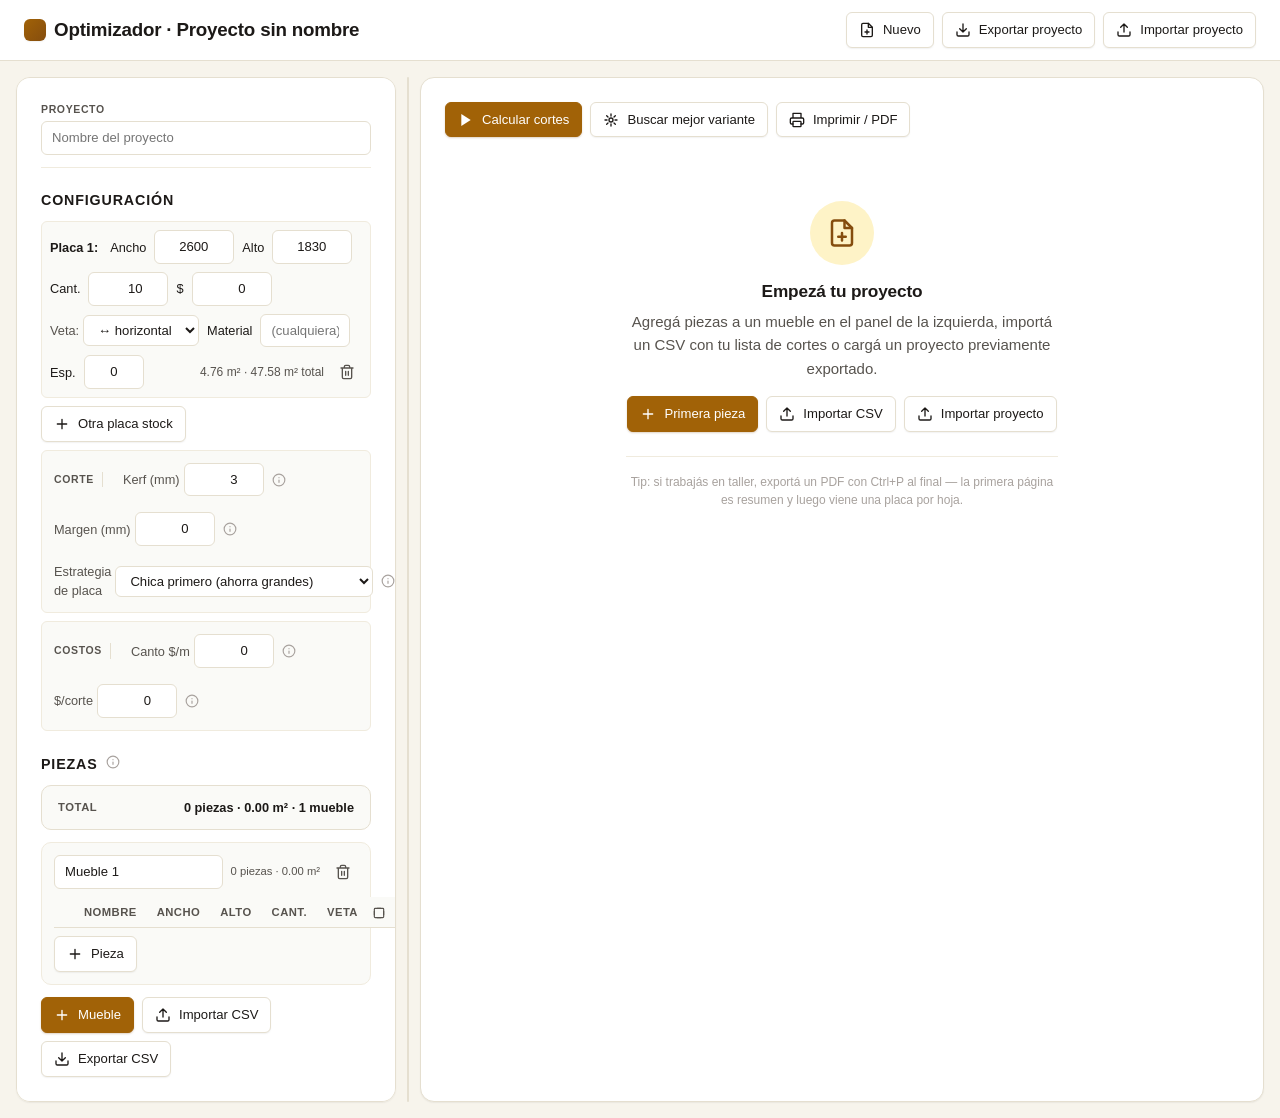
<file: index.html>
<!DOCTYPE html>
<html lang="es">
<head>
  <meta charset="UTF-8">
  <meta name="viewport" content="width=device-width, initial-scale=1.0">
  <title>Optimizador de Cortes</title>
  <link rel="icon" type="image/svg+xml" href="favicon.svg">
  <link rel="apple-touch-icon" href="favicon.svg">
  <meta name="theme-color" content="#a16207">
  <link rel="stylesheet" href="styles.css">
</head>
<body>
  <header>
    <h1>Optimizador de Cortes</h1>
    <div class="acciones" id="acciones-header"></div>
    <input type="file" id="file-import" accept=".json" hidden>
  </header>

  <main>
    <section class="config-panel" id="config-panel">
      <div class="proyecto-nombre">
        <label for="cfg-nombre">Proyecto</label>
        <input type="text" id="cfg-nombre" placeholder="Nombre del proyecto" autocomplete="off">
      </div>

      <h2>Configuración</h2>
      <div id="config-placas"></div>
      <div class="config-globals">
        <span class="globals-label">Corte</span>
        <label>Kerf (mm) <input type="number" id="cfg-kerf" min="0" step="0.1">
          <span class="tip" data-tip="Espesor de la sierra: cuánto material consume cada corte. Típico 3 mm.">
            <svg class="ico" viewBox="0 0 24 24" fill="none" stroke="currentColor" stroke-width="2" stroke-linecap="round" stroke-linejoin="round"><circle cx="12" cy="12" r="10"/><path d="M12 16v-4M12 8h.01"/></svg>
          </span>
        </label>
        <label>Margen (mm) <input type="number" id="cfg-margen" min="0" step="0.1">
          <span class="tip" data-tip="Milímetros que se descuentan del borde de cada placa, p.ej. para evitar bordes dañados.">
            <svg class="ico" viewBox="0 0 24 24" fill="none" stroke="currentColor" stroke-width="2" stroke-linecap="round" stroke-linejoin="round"><circle cx="12" cy="12" r="10"/><path d="M12 16v-4M12 8h.01"/></svg>
          </span>
        </label>
        <label>Estrategia de placa
          <select id="cfg-estrategia">
            <option value="chica-primero">Chica primero (ahorra grandes)</option>
            <option value="grande-primero">Grande primero (menos placas)</option>
            <option value="orden-manual">Orden manual</option>
            <option value="agotar-stock">Agotar stock (usar todo lo que tengo)</option>
          </select>
          <span class="tip" data-tip="Chica primero: usa primero placas chicas si la pieza entra (reserva las grandes).&#10;Grande primero: maximiza piezas por placa.&#10;Orden manual: respeta el orden de la lista.&#10;Agotar stock: pre-abre una placa de cada tipo con stock real antes de pedir placas virtuales (faltantes).">
            <svg class="ico" viewBox="0 0 24 24" fill="none" stroke="currentColor" stroke-width="2" stroke-linecap="round" stroke-linejoin="round"><circle cx="12" cy="12" r="10"/><path d="M12 16v-4M12 8h.01"/></svg>
          </span>
        </label>
      </div>
      <div class="config-globals">
        <span class="globals-label">Costos</span>
        <label>Canto $/m <input type="number" id="cfg-precio-canto" min="0" step="0.01">
          <span class="tip" data-tip="Precio por metro lineal de tapacanto. Se usa para calcular el costo total del canto.">
            <svg class="ico" viewBox="0 0 24 24" fill="none" stroke="currentColor" stroke-width="2" stroke-linecap="round" stroke-linejoin="round"><circle cx="12" cy="12" r="10"/><path d="M12 16v-4M12 8h.01"/></svg>
          </span>
        </label>
        <label>$/corte <input type="number" id="cfg-precio-corte" min="0" step="0.01">
          <span class="tip" data-tip="Costo fijo por cada corte guillotine. Útil para servicios que cobran por corte (no por metro).">
            <svg class="ico" viewBox="0 0 24 24" fill="none" stroke="currentColor" stroke-width="2" stroke-linecap="round" stroke-linejoin="round"><circle cx="12" cy="12" r="10"/><path d="M12 16v-4M12 8h.01"/></svg>
          </span>
        </label>
      </div>

      <h2>Piezas
        <span class="tip" data-tip="Cada pieza pertenece a un mueble. La columna Veta indica si puede rotar libre o si su veta debe alinearse con la veta de la placa.">
          <svg class="ico" viewBox="0 0 24 24" fill="none" stroke="currentColor" stroke-width="2" stroke-linecap="round" stroke-linejoin="round"><circle cx="12" cy="12" r="10"/><path d="M12 16v-4M12 8h.01"/></svg>
        </span>
      </h2>
      <div id="grupos-container"></div>
      <div class="acciones" id="acciones-piezas"></div>
      <input type="file" id="file-csv" accept=".csv,text/csv" hidden>
    </section>

    <div class="splitter" id="splitter" title="Arrastrá para redimensionar"></div>

    <section class="resultado-panel" id="resultado-panel">
      <div class="acciones acciones-resultado" id="acciones-resultado"></div>
      <div id="resultado"></div>
    </section>
  </main>

  <script type="module" src="js/app.js"></script>
</body>
</html>
</file>
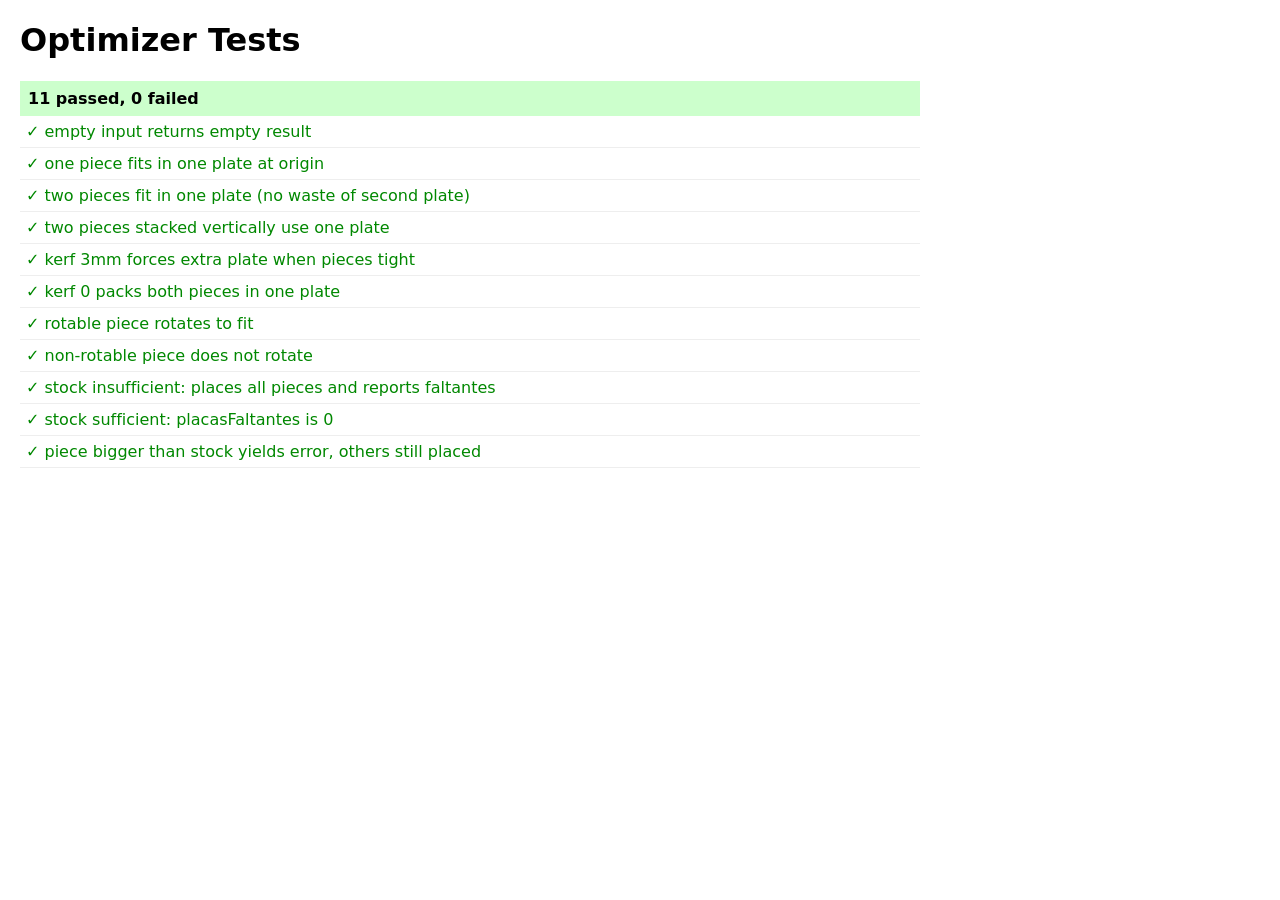
<file: tests/optimizer.test.html>
<!DOCTYPE html>
<html lang="es">
<head>
  <meta charset="UTF-8">
  <title>Optimizer Tests</title>
  <style>body{font-family:system-ui;margin:20px;max-width:900px}</style>
</head>
<body>
  <h1>Optimizer Tests</h1>
  <div id="results"></div>
  <script type="module">
    import { optimizar } from '../js/optimizer.js';
    import { test, assert, assertEq, assertClose, render } from './harness.js';

    test('empty input returns empty result', () => {
      const r = optimizar({ piezas: [], placas: [], config: { kerf: 3, margenPlaca: 0 } });
      assertEq(r.placas, []);
      assertEq(r.metricas.placasUsadas, 0);
      assertEq(r.errores, []);
    });

    test('one piece fits in one plate at origin', () => {
      const r = optimizar({
        piezas: [{ id: 'a', nombre: 'A', ancho: 600, alto: 400, cantidad: 1, vetaDireccion: 'ancho' }],
        placas: [{ ancho: 2750, alto: 1830, cantidad: 5 }],
        config: { kerf: 0, margenPlaca: 0 },
      });
      assertEq(r.metricas.placasUsadas, 1);
      assertEq(r.placas.length, 1);
      assertEq(r.placas[0].colocaciones.length, 1);
      const c = r.placas[0].colocaciones[0];
      assertEq([c.x, c.y, c.ancho, c.alto, c.rotada], [0, 0, 600, 400, false]);
    });

    test('two pieces fit in one plate (no waste of second plate)', () => {
      const r = optimizar({
        piezas: [
          { id: 'a', nombre: 'A', ancho: 1000, alto: 500, cantidad: 1, vetaDireccion: 'libre' },
          { id: 'b', nombre: 'B', ancho: 800, alto: 500, cantidad: 1, vetaDireccion: 'libre' },
        ],
        placas: [{ ancho: 2750, alto: 1830, cantidad: 1 }],
        config: { kerf: 0, margenPlaca: 0 },
      });
      assertEq(r.metricas.placasUsadas, 1);
      assertEq(r.placas[0].colocaciones.length, 2);
      assertEq(r.errores, []);
      // Verify pieces don't overlap
      const [c1, c2] = r.placas[0].colocaciones;
      const overlap = c1.x < c2.x + c2.ancho && c2.x < c1.x + c1.ancho
                   && c1.y < c2.y + c2.alto && c2.y < c1.y + c1.alto;
      assert(!overlap, 'pieces should not overlap');
    });

    test('two pieces stacked vertically use one plate', () => {
      const r = optimizar({
        piezas: [
          { id: 'a', nombre: 'A', ancho: 2000, alto: 800, cantidad: 1, vetaDireccion: 'libre' },
          { id: 'b', nombre: 'B', ancho: 2000, alto: 600, cantidad: 1, vetaDireccion: 'libre' },
        ],
        placas: [{ ancho: 2750, alto: 1830, cantidad: 1 }],
        config: { kerf: 0, margenPlaca: 0 },
      });
      assertEq(r.metricas.placasUsadas, 1);
      assertEq(r.placas[0].colocaciones.length, 2);
    });

    test('kerf 3mm forces extra plate when pieces tight', () => {
      const r = optimizar({
        piezas: [{ id: 'a', nombre: 'A', ancho: 50, alto: 100, cantidad: 2, vetaDireccion: 'ancho' }],
        placas: [{ ancho: 100, alto: 100, cantidad: 5 }],
        config: { kerf: 3, margenPlaca: 0 },
      });
      assertEq(r.metricas.placasUsadas, 2);
    });

    test('kerf 0 packs both pieces in one plate', () => {
      const r = optimizar({
        piezas: [{ id: 'a', nombre: 'A', ancho: 50, alto: 100, cantidad: 2, vetaDireccion: 'ancho' }],
        placas: [{ ancho: 100, alto: 100, cantidad: 5 }],
        config: { kerf: 0, margenPlaca: 0 },
      });
      assertEq(r.metricas.placasUsadas, 1);
    });

    test('rotable piece rotates to fit', () => {
      const r = optimizar({
        piezas: [{ id: 'a', nombre: 'A', ancho: 100, alto: 600, cantidad: 1, vetaDireccion: 'libre' }],
        placas: [{ ancho: 700, alto: 150, cantidad: 1 }],
        config: { kerf: 0, margenPlaca: 0 },
      });
      assertEq(r.errores, []);
      assertEq(r.placas[0].colocaciones[0].rotada, true);
      assertEq(r.placas[0].colocaciones[0].ancho, 600);
      assertEq(r.placas[0].colocaciones[0].alto, 100);
    });

    test('non-rotable piece does not rotate', () => {
      const r = optimizar({
        piezas: [{ id: 'a', nombre: 'A', ancho: 100, alto: 600, cantidad: 1, vetaDireccion: 'ancho' }],
        placas: [{ ancho: 700, alto: 150, cantidad: 1 }],
        config: { kerf: 0, margenPlaca: 0 },
      });
      assert(r.errores.length === 1, 'should error: piece does not fit');
    });

    test('stock insufficient: places all pieces and reports faltantes', () => {
      const r = optimizar({
        piezas: [{ id: 'a', nombre: 'A', ancho: 2000, alto: 1500, cantidad: 5, vetaDireccion: 'ancho' }],
        placas: [{ ancho: 2750, alto: 1830, cantidad: 1 }],
        config: { kerf: 0, margenPlaca: 0 },
      });
      assertEq(r.metricas.placasUsadas, 5);
      assertEq(r.metricas.placasFaltantes, 4);
      const total = r.placas.reduce((s, p) => s + p.colocaciones.length, 0);
      assertEq(total, 5);
    });

    test('stock sufficient: placasFaltantes is 0', () => {
      const r = optimizar({
        piezas: [{ id: 'a', nombre: 'A', ancho: 2000, alto: 1500, cantidad: 2, vetaDireccion: 'ancho' }],
        placas: [{ ancho: 2750, alto: 1830, cantidad: 5 }],
        config: { kerf: 0, margenPlaca: 0 },
      });
      assertEq(r.metricas.placasFaltantes, 0);
    });

    test('piece bigger than stock yields error, others still placed', () => {
      const r = optimizar({
        piezas: [
          { id: 'a', nombre: 'Gigante', ancho: 5000, alto: 5000, cantidad: 1, vetaDireccion: 'libre' },
          { id: 'b', nombre: 'Normal', ancho: 600, alto: 400, cantidad: 1, vetaDireccion: 'libre' },
        ],
        placas: [{ ancho: 2750, alto: 1830, cantidad: 5 }],
        config: { kerf: 0, margenPlaca: 0 },
      });
      assert(r.errores.some(e => e.includes('Gigante')), 'expected error mentioning Gigante');
      const total = r.placas.reduce((s, p) => s + p.colocaciones.length, 0);
      assertEq(total, 1);
    });

    render();
  </script>
</body>
</html>
</file>
<file: styles.css>
/* === Palette & tokens === */
:root {
  /* Surfaces */
  --bg: #f7f4ec;
  --panel: #ffffff;
  --panel-soft: #fafaf7;
  --border: #e5dfd0;
  --border-soft: #f0ebde;
  /* Ink */
  --fg: #1c1917;
  --muted: #57534e;
  --muted-2: #a8a29e;
  /* Accent: warm amber/wood */
  --accent: #a16207;
  --accent-hover: #854d0e;
  --accent-soft: #fef3c7;
  /* Status */
  --warn: #b91c1c;
  --warn-soft: #fee2e2;
  --success: #15803d;
  /* Wood */
  --plate: #f5e8c8;
  --plate-stroke: #44403c;
  --grain: #92400e;

  /* Spacing (4-pt scale) */
  --space-1: 4px;
  --space-2: 8px;
  --space-3: 12px;
  --space-4: 16px;
  --space-5: 24px;
  --space-6: 32px;

  /* Radii */
  --r-sm: 6px;
  --r-md: 10px;
  --r-lg: 14px;

  /* Shadows */
  --shadow-1: 0 1px 2px rgba(15, 12, 8, 0.04), 0 1px 1px rgba(15, 12, 8, 0.02);
  --shadow-2: 0 1px 2px rgba(15, 12, 8, 0.06), 0 4px 12px rgba(15, 12, 8, 0.05);
  --shadow-3: 0 4px 6px rgba(15, 12, 8, 0.04), 0 12px 32px rgba(15, 12, 8, 0.08);

  /* Typography */
  --font-sans: -apple-system, BlinkMacSystemFont, "Inter", "Segoe UI Variable",
    "Segoe UI", Roboto, "Helvetica Neue", Arial, sans-serif;
  --font-mono: "JetBrains Mono", ui-monospace, "SF Mono", Menlo, Consolas, monospace;
}

/* === Base === */
*, *::before, *::after { box-sizing: border-box; }
html { font-size: 15px; }
body {
  margin: 0;
  font-family: var(--font-sans);
  background: var(--bg);
  color: var(--fg);
  line-height: 1.5;
  font-feature-settings: "ss01", "cv11";
  -webkit-font-smoothing: antialiased;
  text-rendering: optimizeLegibility;
}

h1, h2, h3, h4 { font-weight: 600; line-height: 1.2; letter-spacing: -0.01em; margin: 0; }
h1 { font-size: 1.25rem; }
h2 { font-size: 0.95rem; color: var(--fg); text-transform: uppercase; letter-spacing: 0.06em; font-weight: 600; }
h3 { font-size: 1rem; }
h4 { font-size: 0.85rem; color: var(--muted); text-transform: uppercase; letter-spacing: 0.04em; }

/* === Layout === */
header {
  display: flex;
  justify-content: space-between;
  align-items: center;
  padding: var(--space-3) var(--space-5);
  background: var(--panel);
  border-bottom: 1px solid var(--border);
  position: sticky; top: 0; z-index: 10;
}
header h1 { color: var(--fg); display: flex; align-items: center; gap: var(--space-2); }
header h1::before {
  content: "";
  display: inline-block;
  width: 22px; height: 22px;
  background: linear-gradient(135deg, var(--accent), var(--accent-hover));
  border-radius: var(--r-sm);
  box-shadow: var(--shadow-1);
}

main {
  display: grid;
  grid-template-columns: var(--config-width, 380px) 8px 1fr;
  gap: var(--space-2);
  padding: var(--space-4);
  min-height: calc(100vh - 60px);
}

.config-panel, .resultado-panel {
  background: var(--panel);
  border: 1px solid var(--border);
  border-radius: var(--r-lg);
  padding: var(--space-5);
  overflow: auto;
  box-shadow: var(--shadow-1);
}
.config-panel h2 + * { margin-top: var(--space-3); }
.config-panel h2:not(:first-child) { margin-top: var(--space-5); }

.splitter {
  background: transparent;
  cursor: col-resize;
  position: relative;
  user-select: none;
}
.splitter::before {
  content: '';
  position: absolute;
  left: 50%; top: 0; bottom: 0;
  width: 2px;
  background: var(--border);
  transform: translateX(-50%);
  border-radius: 2px;
  transition: background 0.15s, width 0.15s;
}
.splitter:hover::before, .splitter.dragging::before {
  background: var(--accent);
  width: 4px;
}
body.splitter-dragging { cursor: col-resize; user-select: none; }
body.splitter-dragging * { cursor: col-resize !important; }

/* === Buttons === */
.acciones { display: flex; gap: var(--space-2); flex-wrap: wrap; }
.acciones-resultado { margin-bottom: var(--space-4); align-items: center; }
.progreso-variante {
  font-size: 0.8rem;
  color: var(--muted);
  font-variant-numeric: tabular-nums;
  padding: 4px 8px;
  background: var(--panel-soft);
  border: 1px solid var(--border-soft);
  border-radius: var(--r-sm);
  margin-left: var(--space-2);
}
button:disabled { opacity: 0.5; cursor: wait; }

button {
  display: inline-flex; align-items: center; gap: var(--space-2);
  padding: 7px 12px;
  border: 1px solid var(--border);
  background: var(--panel);
  color: var(--fg);
  border-radius: var(--r-sm);
  font: inherit;
  font-size: 0.875rem;
  font-weight: 500;
  cursor: pointer;
  transition: background 0.12s, border-color 0.12s, transform 0.06s, box-shadow 0.12s;
  box-shadow: var(--shadow-1);
}
button:hover {
  background: var(--panel-soft);
  border-color: var(--muted-2);
}
button:active { transform: translateY(1px); box-shadow: none; }
button:focus-visible { outline: 2px solid var(--accent); outline-offset: 1px; }
button.primary {
  background: var(--accent);
  border-color: var(--accent);
  color: #fff;
  box-shadow: 0 1px 2px rgba(132, 77, 14, 0.25);
}
button.primary:hover { background: var(--accent-hover); border-color: var(--accent-hover); }
button.icon-only {
  padding: 6px;
  background: transparent;
  border-color: transparent;
  box-shadow: none;
  color: var(--muted);
}
button.icon-only:hover { background: var(--border-soft); color: var(--fg); }
button .ico { width: 16px; height: 16px; flex: 0 0 auto; }
button.primary .ico { color: #fff; }

/* === Project name === */
.proyecto-nombre {
  display: flex; flex-direction: column; gap: 4px;
  margin-bottom: var(--space-4);
  padding-bottom: var(--space-3);
  border-bottom: 1px solid var(--border-soft);
}
.proyecto-nombre label {
  font-size: 0.7rem;
  text-transform: uppercase;
  letter-spacing: 0.06em;
  color: var(--muted);
  font-weight: 600;
}
.proyecto-nombre input {
  width: 100%;
  font-size: 1rem;
  font-weight: 500;
  padding: 8px 10px;
}

/* === Form controls === */
input[type=number], input[type=text], select {
  padding: 6px 10px;
  border: 1px solid var(--border);
  border-radius: var(--r-sm);
  font: inherit;
  font-size: 0.875rem;
  background: var(--panel);
  color: var(--fg);
  transition: border-color 0.12s, box-shadow 0.12s;
}
input[type=number] { width: 80px; text-align: right; font-variant-numeric: tabular-nums; }
input[type=text] { width: 100%; }
input[type=text].nombre { width: 130px; }
input:focus, select:focus {
  outline: none;
  border-color: var(--accent);
  box-shadow: 0 0 0 3px var(--accent-soft);
}

label { display: inline-flex; align-items: center; gap: var(--space-1); font-size: 0.85rem; color: var(--muted); }

/* === Tooltips === */
.tip {
  position: relative;
  display: inline-flex;
  align-items: center;
  color: var(--muted-2);
  cursor: help;
  margin-left: 4px;
}
.tip:hover { color: var(--accent); }
.tip .ico { width: 14px; height: 14px; }
.tip[data-tip]::after {
  content: attr(data-tip);
  position: absolute;
  bottom: calc(100% + 8px);
  left: 50%;
  transform: translateX(-50%) translateY(4px);
  background: #1c1917;
  color: #f5f5f4;
  font-size: 0.75rem;
  font-weight: 400;
  text-transform: none;
  letter-spacing: 0;
  line-height: 1.4;
  padding: 8px 10px;
  border-radius: var(--r-sm);
  white-space: pre-wrap;
  width: max-content;
  max-width: 280px;
  box-shadow: var(--shadow-3);
  pointer-events: none;
  opacity: 0;
  transition: opacity 0.15s, transform 0.15s;
  z-index: 100;
}
.tip[data-tip]::before {
  content: '';
  position: absolute;
  bottom: calc(100% + 2px);
  left: 50%;
  transform: translateX(-50%) translateY(4px);
  border: 6px solid transparent;
  border-top-color: #1c1917;
  pointer-events: none;
  opacity: 0;
  transition: opacity 0.15s, transform 0.15s;
  z-index: 100;
}
.tip:hover::after, .tip:hover::before,
.tip.tip-active::after, .tip.tip-active::before {
  opacity: 1;
  transform: translateX(-50%) translateY(0);
}
@media print { .tip { display: none !important; } }

/* === Config panel specifics === */
#config-placas .placa-row {
  display: flex; gap: var(--space-2); align-items: center; flex-wrap: wrap;
  padding: var(--space-2);
  background: var(--panel-soft);
  border: 1px solid var(--border-soft);
  border-radius: var(--r-sm);
  margin-bottom: var(--space-2);
  font-size: 0.85rem;
}
#config-placas .placa-row strong { color: var(--fg); margin-right: var(--space-1); }
.placa-m2 {
  flex: 1 1 auto;
  text-align: right;
  color: var(--muted);
  font-variant-numeric: tabular-nums;
  font-size: 0.8rem;
}
.config-globals {
  display: flex; gap: var(--space-4); flex-wrap: wrap; align-items: center;
  padding: var(--space-3); margin: var(--space-2) 0;
  background: var(--panel-soft);
  border: 1px solid var(--border-soft);
  border-radius: var(--r-sm);
}
.config-globals + .config-globals { margin-top: var(--space-2); }
.globals-label {
  font-size: 0.7rem;
  font-weight: 600;
  text-transform: uppercase;
  letter-spacing: 0.06em;
  color: var(--muted);
  flex: 0 0 auto;
  padding-right: var(--space-2);
  border-right: 1px solid var(--border);
  margin-right: var(--space-1);
}
/* Compact icon-only column header in tables. */
th.col-icon { width: 32px; text-align: center; padding-left: 4px; padding-right: 4px; }
th.col-icon .ico { width: 14px; height: 14px; vertical-align: middle; color: var(--muted); }

/* === Group cards === */
.total-global {
  display: flex; align-items: center; justify-content: space-between;
  padding: var(--space-3) var(--space-4);
  margin-bottom: var(--space-3);
  background: var(--panel-soft);
  border: 1px solid var(--border);
  border-radius: var(--r-md);
  font-size: 0.85rem;
}
.total-global .total-label {
  font-weight: 600;
  text-transform: uppercase;
  letter-spacing: 0.05em;
  font-size: 0.75rem;
  color: var(--muted);
}
.total-global .total-stats {
  font-weight: 600;
  color: var(--fg);
  font-variant-numeric: tabular-nums;
}

.grupo-card {
  background: var(--panel-soft);
  border: 1px solid var(--border-soft);
  border-radius: var(--r-md);
  padding: var(--space-3);
  margin-bottom: var(--space-3);
}
.grupo-header {
  display: flex; align-items: center; gap: var(--space-2);
  margin-bottom: var(--space-2);
}
.grupo-nombre {
  flex: 1 1 auto;
  font-weight: 600;
  font-size: 0.95rem;
  background: transparent;
  border: 1px solid transparent;
  padding: 4px 6px;
  border-radius: var(--r-sm);
  color: var(--fg);
}
.grupo-nombre:hover { background: var(--panel); border-color: var(--border-soft); }
.grupo-nombre:focus {
  background: var(--panel);
  border-color: var(--accent);
  box-shadow: 0 0 0 3px var(--accent-soft);
}
.grupo-stats {
  flex: 0 0 auto;
  font-size: 0.75rem;
  color: var(--muted);
  font-variant-numeric: tabular-nums;
  white-space: nowrap;
}
.grupo-acciones { margin-top: var(--space-2); }
.tabla-grupo { margin: 0; }

.grupo-card.drop-target {
  background: var(--accent-soft);
  border-color: var(--accent);
  box-shadow: 0 0 0 3px var(--accent-soft);
}

.drag-handle {
  cursor: grab;
  color: var(--muted-2);
  width: 18px;
  padding: 4px 2px !important;
  text-align: center;
  vertical-align: middle;
  user-select: none;
}
.drag-handle:hover { color: var(--fg); }
.drag-handle:active { cursor: grabbing; }
.drag-handle .ico { width: 14px; height: 14px; }
tr.dragging { opacity: 0.4; }

.cantos-cell { text-align: center; width: 32px; }
.cantos-widget { display: block; margin: 0 auto; }
.cantos-widget rect[data-lado] { transition: fill 0.12s; }

/* === Tables === */
table { border-collapse: separate; border-spacing: 0; width: 100%; margin: var(--space-3) 0; font-size: 0.875rem; }
thead th {
  background: var(--panel-soft);
  padding: 7px 10px;
  text-align: left;
  font-weight: 600;
  font-size: 0.75rem;
  text-transform: uppercase;
  letter-spacing: 0.04em;
  color: var(--muted);
  border-bottom: 1px solid var(--border);
}
tbody td {
  padding: 5px 8px;
  border-bottom: 1px solid var(--border-soft);
}
tbody tr:hover td { background: var(--panel-soft); }
tbody tr:last-child td { border-bottom: none; }
table input, table select { width: auto; max-width: 100%; padding: 4px 8px; }
table input[type=number] { width: 70px; }

/* === Result summary === */
.resumen {
  display: flex; gap: var(--space-5); flex-wrap: wrap;
  padding: var(--space-3) var(--space-4);
  margin-bottom: var(--space-4);
  background: var(--panel-soft);
  border: 1px solid var(--border-soft);
  border-radius: var(--r-md);
  font-size: 0.85rem;
  color: var(--muted);
}
.resumen strong { color: var(--fg); font-size: 1rem; font-weight: 600; }
.resumen .warn { color: var(--warn); }
.resumen .cota { color: var(--muted); font-size: 0.85em; cursor: help; }

/* === Suggestions panel === */
.sugerencias {
  margin-bottom: var(--space-4);
  padding: var(--space-3) var(--space-4);
  background: var(--accent-soft);
  border: 1px solid var(--accent);
  border-radius: var(--r-md);
}
.sugerencias h4 {
  margin: 0 0 var(--space-2) 0;
  color: var(--accent-hover);
  font-size: 0.85rem;
  text-transform: none;
  letter-spacing: 0;
}
.sugerencias-lista {
  list-style: none; padding: 0; margin: 0;
  display: flex; flex-direction: column; gap: 6px;
}
.sugerencia-item {
  display: flex; justify-content: space-between; align-items: center;
  gap: var(--space-2);
  padding: 6px 10px;
  background: var(--panel);
  border-radius: var(--r-sm);
  font-size: 0.85rem;
}
.sugerencia-item .sug-texto em { font-style: normal; color: var(--accent-hover); font-weight: 600; }
.sugerencia-item .sug-nota { display: block; color: var(--muted); font-size: 0.78rem; margin-top: 2px; }
.sugerencia-item .sug-aplicar { padding: 4px 10px; font-size: 0.8rem; flex-shrink: 0; }

/* === Piece-edit popover === */
.popover-pieza {
  position: fixed;
  width: 280px;
  background: var(--panel);
  border: 1px solid var(--border);
  border-radius: var(--r-md);
  box-shadow: var(--shadow-3);
  z-index: 1000;
  font-size: 0.875rem;
}
.popover-header {
  display: flex; justify-content: space-between; align-items: center;
  padding: 10px 12px;
  border-bottom: 1px solid var(--border-soft);
}
.popover-header strong { font-size: 0.9rem; }
.popover-cerrar {
  background: transparent; border: none; box-shadow: none;
  cursor: pointer; padding: 0; font-size: 1rem; color: var(--muted);
}
.popover-cerrar:hover { color: var(--fg); background: transparent; }
.popover-body { padding: 12px; display: flex; flex-direction: column; gap: 8px; }
.popover-body label { display: flex; justify-content: space-between; align-items: center; }
.popover-body input[type=number] { width: 100px; }
.popover-warn {
  margin: 0; padding: 6px 8px;
  background: #fef3c7; color: #854d0e;
  border-radius: var(--r-sm);
  font-size: 0.8rem;
}
.popover-acciones { display: flex; gap: 8px; justify-content: flex-end; margin-top: 4px; }

.pieza-grupo:hover rect:first-child { stroke-width: 3; stroke: var(--accent); }

.desglose-muebles {
  margin-bottom: var(--space-4);
  padding: var(--space-3) var(--space-4);
  background: var(--panel-soft);
  border: 1px solid var(--border-soft);
  border-radius: var(--r-md);
  overflow-x: auto;
}
.desglose-muebles h4 {
  margin: 0 0 var(--space-3) 0;
  color: var(--muted);
  font-size: 0.75rem;
  font-weight: 600;
  text-transform: uppercase;
  letter-spacing: 0.06em;
}
.tabla-detalle {
  width: 100%;
  font-size: 0.85rem;
  font-variant-numeric: tabular-nums;
  margin: 0;
}
.tabla-detalle thead th {
  background: transparent;
  color: var(--muted);
  font-weight: 600;
  font-size: 0.7rem;
  text-transform: uppercase;
  letter-spacing: 0.04em;
  border-bottom: 1px solid var(--border);
  padding: 6px 10px;
}
.tabla-detalle tbody td {
  padding: 5px 10px;
  border-bottom: 1px solid var(--border-soft);
}
.tabla-detalle tbody tr:hover td { background: var(--panel); }
.tabla-detalle tfoot td {
  padding: 8px 10px;
  border-top: 1px solid var(--border);
  background: var(--panel);
}
.tabla-detalle .fila-desperdicio td {
  background: transparent;
  border-top: none;
  color: var(--warn);
  font-style: italic;
  font-size: 0.8rem;
}
.costo-final {
  margin-top: var(--space-2);
  padding-top: var(--space-2);
  border-top: 1px solid var(--accent);
  font-size: 1rem;
  color: var(--accent-hover);
}
.costo-final strong { color: var(--accent-hover); font-size: 1.1rem; }

.errores {
  background: var(--warn-soft);
  border: 1px solid var(--warn);
  border-radius: var(--r-md);
  padding: var(--space-3) var(--space-4);
  margin-bottom: var(--space-3);
  color: var(--warn);
  font-size: 0.875rem;
}
.errores strong { display: block; margin-bottom: var(--space-1); }

/* === Plate cards === */
.placa-wrap {
  margin-bottom: var(--space-5);
  max-width: 1400px;
  padding: var(--space-4);
  background: var(--panel);
  border: 1px solid var(--border);
  border-radius: var(--r-md);
  box-shadow: var(--shadow-1);
}
.placa-wrap h3 { color: var(--fg); margin-bottom: var(--space-3); }
.placa-meta {
  font-size: 0.75rem;
  font-weight: 500;
  color: var(--muted);
  background: var(--panel-soft);
  border: 1px solid var(--border-soft);
  padding: 2px 8px;
  border-radius: 999px;
  margin-left: var(--space-2);
  vertical-align: middle;
}
.placa-svg {
  display: block;
  width: 100%;
  height: auto;
  border-radius: var(--r-sm);
  background: transparent;
}
.placa-detalle {
  display: grid;
  grid-template-columns: 1fr 1fr;
  gap: var(--space-4);
  margin-top: var(--space-3);
}
.placa-detalle h4 { margin-bottom: var(--space-2); }
.lista-piezas, .lista-cortes {
  font-size: 0.8125rem; margin: 0 0 var(--space-3) 0; padding-left: 22px;
  color: var(--fg);
  font-variant-numeric: tabular-nums;
}
.lista-piezas { list-style: none; padding-left: 0; }
.lista-piezas li, .lista-cortes li { margin-bottom: 2px; }
.lista-grupo-titulo {
  margin: var(--space-3) 0 var(--space-1) 0;
  font-size: 0.75rem;
  font-weight: 600;
  text-transform: uppercase;
  letter-spacing: 0.04em;
  color: var(--muted);
}
.lista-grupo-titulo:first-of-type { margin-top: 0; }
.lista-num {
  display: inline-block;
  min-width: 22px;
  color: var(--muted);
  font-weight: 600;
}
.lista-flag { color: var(--accent); font-weight: 600; }

/* === Empty state === */
.empty-state {
  display: flex;
  flex-direction: column;
  align-items: center;
  text-align: center;
  padding: var(--space-6) var(--space-5);
  max-width: 480px;
  margin: var(--space-6) auto;
}
.empty-state .empty-icon {
  width: 64px; height: 64px;
  display: inline-flex; align-items: center; justify-content: center;
  background: var(--accent-soft);
  border-radius: 50%;
  margin-bottom: var(--space-4);
  color: var(--accent-hover);
}
.empty-state .empty-icon .ico { width: 30px; height: 30px; }
.empty-state h3 {
  margin: 0 0 var(--space-2);
  font-size: 1.15rem;
  font-weight: 600;
  color: var(--fg);
}
.empty-state p {
  margin: 0 0 var(--space-4);
  color: var(--muted);
  line-height: 1.55;
}
.empty-state .empty-actions {
  display: flex; gap: var(--space-2); flex-wrap: wrap; justify-content: center;
  margin-bottom: var(--space-5);
}
.empty-state .empty-hint {
  font-size: 0.8rem;
  color: var(--muted-2);
  margin: 0;
  padding-top: var(--space-4);
  border-top: 1px solid var(--border-soft);
  width: 100%;
}

/* === Row flash (after applying a suggestion / variant / edit) === */
@keyframes flash-row {
  0%   { background: var(--accent-soft); }
  60%  { background: var(--accent-soft); }
  100% { background: transparent; }
}
tbody tr.flash > td {
  animation: flash-row 1.3s ease-out;
}

/* === Mobile / Tablet === */
@media (max-width: 900px) {
  html { font-size: 14px; }
  main {
    display: block !important;
    padding: var(--space-3);
    grid-template-columns: none !important;
    min-height: 0;
  }
  .splitter { display: none; }
  .config-panel, .resultado-panel {
    margin-bottom: var(--space-3);
    padding: var(--space-4);
    overflow: visible;
  }
  header {
    padding: var(--space-2) var(--space-3);
    flex-wrap: wrap;
    gap: var(--space-2);
  }
  header h1 { font-size: 1rem; }
  .acciones { gap: 6px; }
  button { font-size: 0.85rem; padding: 6px 10px; }
  .grupo-card { padding: var(--space-2); }
  .grupo-header { flex-wrap: wrap; }
  /* Allow table to scroll horizontally if it doesn't fit */
  .tabla-grupo { display: block; overflow-x: auto; }
  table input[type=number] { width: 64px; }
  table input[type=text] { min-width: 90px; max-width: 130px; }
  .placa-detalle { grid-template-columns: 1fr; }
  .lista-piezas { columns: 1; }
  .resumen { gap: var(--space-3); padding: var(--space-2) var(--space-3); }
}

@media (max-width: 600px) {
  #config-placas .placa-row {
    flex-direction: column;
    align-items: stretch;
    gap: var(--space-1);
  }
  #config-placas .placa-row input[type=number] { width: 100%; }
  #config-placas .placa-row > strong { margin-bottom: var(--space-1); }
  #config-placas .placa-row .placa-m2 { text-align: left; }
  .config-globals {
    flex-direction: column;
    gap: var(--space-2);
  }
  .config-globals label { width: 100%; }
  .globals-label {
    border-right: none;
    border-bottom: 1px solid var(--border);
    padding-right: 0;
    padding-bottom: var(--space-1);
    margin-right: 0;
    width: 100%;
  }
  .config-globals input[type=number],
  .config-globals select { width: 100%; }
  /* Stack header actions and h1 */
  header { flex-direction: column; align-items: stretch; gap: var(--space-2); }
  header h1 { text-align: center; }
  .acciones { justify-content: center; flex-wrap: wrap; }
  /* Larger touch targets on phones */
  button { min-height: 36px; padding: 8px 12px; }
  table input, table select { padding: 6px 8px; min-height: 32px; }
  .drag-handle { width: 24px; padding: 8px 4px !important; }
  .drag-handle .ico { width: 16px; height: 16px; }
  /* Make project name input tap-friendly */
  .proyecto-nombre input { padding: 10px 12px; font-size: 1rem; }
  /* Total banner stacks nicely */
  .total-global { flex-direction: column; align-items: stretch; gap: var(--space-1); text-align: center; }
}
@media (max-width: 800px) {
  .placa-detalle { grid-template-columns: 1fr; }
  .lista-piezas { columns: 1; }
}

/* === Print summary (only visible on print) === */
.print-only { display: none; }

/* === Print === */
@media print {
  :root {
    --bg: #fff;
    --panel: #fff;
    --border: #ccc;
    --config-width: 0px !important;
  }
  html, body { overflow: visible !important; height: auto !important; }
  header, .config-panel, .acciones-resultado, .errores, button, .splitter { display: none !important; }
  main {
    display: block !important;
    padding: 0 !important;
    gap: 0 !important;
    grid-template-columns: none !important;
    min-height: 0 !important;
  }
  .resultado-panel {
    border: none !important;
    padding: 0 !important;
    box-shadow: none !important;
    overflow: visible !important;
  }
  .placa-wrap { page-break-after: always; box-shadow: none; border: none; padding: 0; max-width: none; }
  .placa-wrap:last-child { page-break-after: auto; }
  .placa-svg { max-width: 100%; }
  body { background: #fff; }
  .resumen { background: #f8f8f8; }

  .print-only { display: block; }
  .print-only.print-summary {
    page-break-after: always;
  }
  .print-summary h2 { font-size: 1.4rem; margin-bottom: 12px; color: #000; text-transform: none; letter-spacing: 0; }
  .print-summary table { font-size: 0.85rem; }
  .print-summary thead th { background: #eee; color: #000; }
  .print-summary .meta { color: #444; margin-bottom: 16px; font-size: 0.85rem; }
}
</file>
